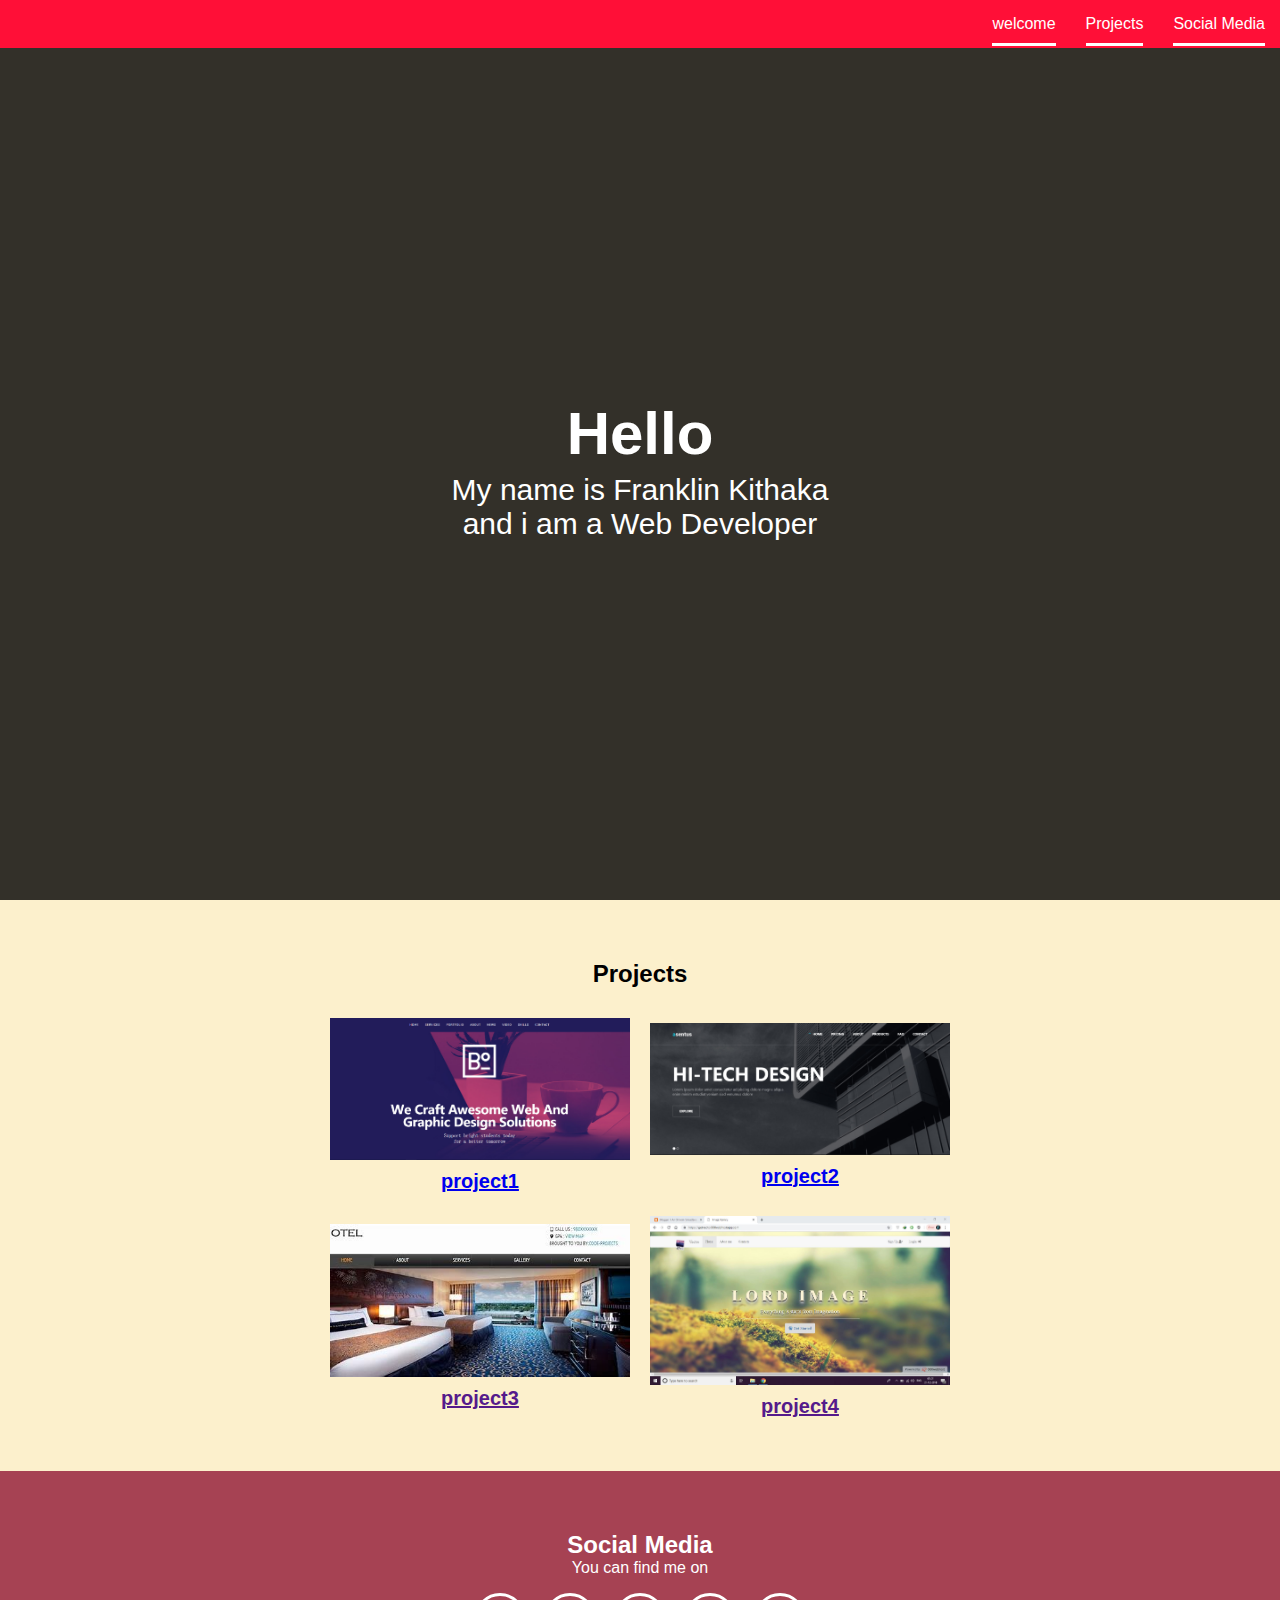
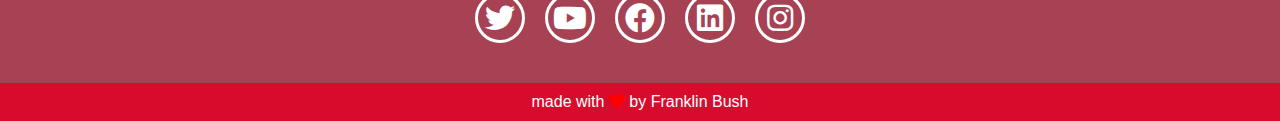
<file: Kithaka.com/index.html>
<html lang="en">
<head>
    <meta charset="UTF-8">
    <meta http-equiv="X-UA-Compatible" content="IE=edge">
    <meta name="viewport" content="width=device-width, initial-scale=1.0">
    <link rel="stylesheet" href="./styles.css" type="text/css">
    <link
      rel="stylesheet"
      href="https://use.fontawesome.com/releases/v5.8.2/css/all.css"/>
    <title>Portfolio Website</title>
</head>
<body>
    <nav>
        <a href="#welcome">welcome</a>
        <a href="#projects">Projects</a>
        <a href="#social">Social Media</a>
    </nav>
    <header id="welcome-section">
        <h1>Hello</h1>
        <p>My name is Franklin Kithaka</p>
        <p>and i am a Web Developer</p>
    </header>
    <section id="projects">
        <h2>Projects</h2>
        <div class="project-container">
            <a href="https://www.bing.com/ck/a?!&&p=0a6c6a372b639100JmltdHM9MTY2MTk2MjEwNSZpZ3VpZD0xYTdhYjllNi0yMTQ3LTRlOTAtYjc1Yy1hNGYxY2Q1MWM2YjYmaW5zaWQ9NTEzOA&ptn=3&hsh=3&fclid=2446e5a8-2947-11ed-99c7-fc528d0fa035&u=a1aHR0cHM6Ly93d3cuZnJlZWNvZGVjYW1wLm9yZy8&ntb=1"><div class="project-tile">
                <img src="./projects/img1.png" alt="">
                <h1>project1</h1>
            </div>
            <a href="https://www.bing.com/ck/a?!&&p=0a6c6a372b639100JmltdHM9MTY2MTk2MjEwNSZpZ3VpZD0xYTdhYjllNi0yMTQ3LTRlOTAtYjc1Yy1hNGYxY2Q1MWM2YjYmaW5zaWQ9NTEzOA&ptn=3&hsh=3&fclid=2446e5a8-2947-11ed-99c7-fc528d0fa035&u=a1aHR0cHM6Ly93d3cuZnJlZWNvZGVjYW1wLm9yZy8&ntb=1"><div class="project-tile">
                <img src="./projects/img2.png" alt="">
                <h1>project2</h1>
            </div></a>
            <a href=""><div class="project-tile">
                <img src="./projects/img3.jpg" alt="">
                <h1>project3</h1>
            </div></a>
            <a href=""><div class="project-tile">
                <img src="./projects/img4.jpg" alt="">
                <h1>project4</h1>
            </div></a>
        </div>
    </section>
    <section id="social">
        <h2>
            Social Media
        </h2>
        <p>You can find me on</p>
        
            <ul>
                <li><a href="https://twitter.com/freecodecamp/"><i class="fab fa-twitter"></i></a></li>
                <li><a href="https://www.youtube.com/freecodecamp"><i class="fab fa-youtube"></i></a></li>
                <li><a href="https://www.facebook.com/freecodecamp/"><i class="fab fa-facebook"></i></a></li>
                <li><a href="https://www.linkedin.com/school/free-code-camp/"><i class="fab fa-linkedin"></i></a></li>
                <li><a href="https://instagram.com/freecodecamp"><i class="fab fa-instagram"></i></a></li>
            </ul>
        
    </section>
    <footer>
        made with <i class="fa fa-heart" aria-hidden="true"></i>
        by Franklin Bush
    </footer>
</body>
</html>
</file>
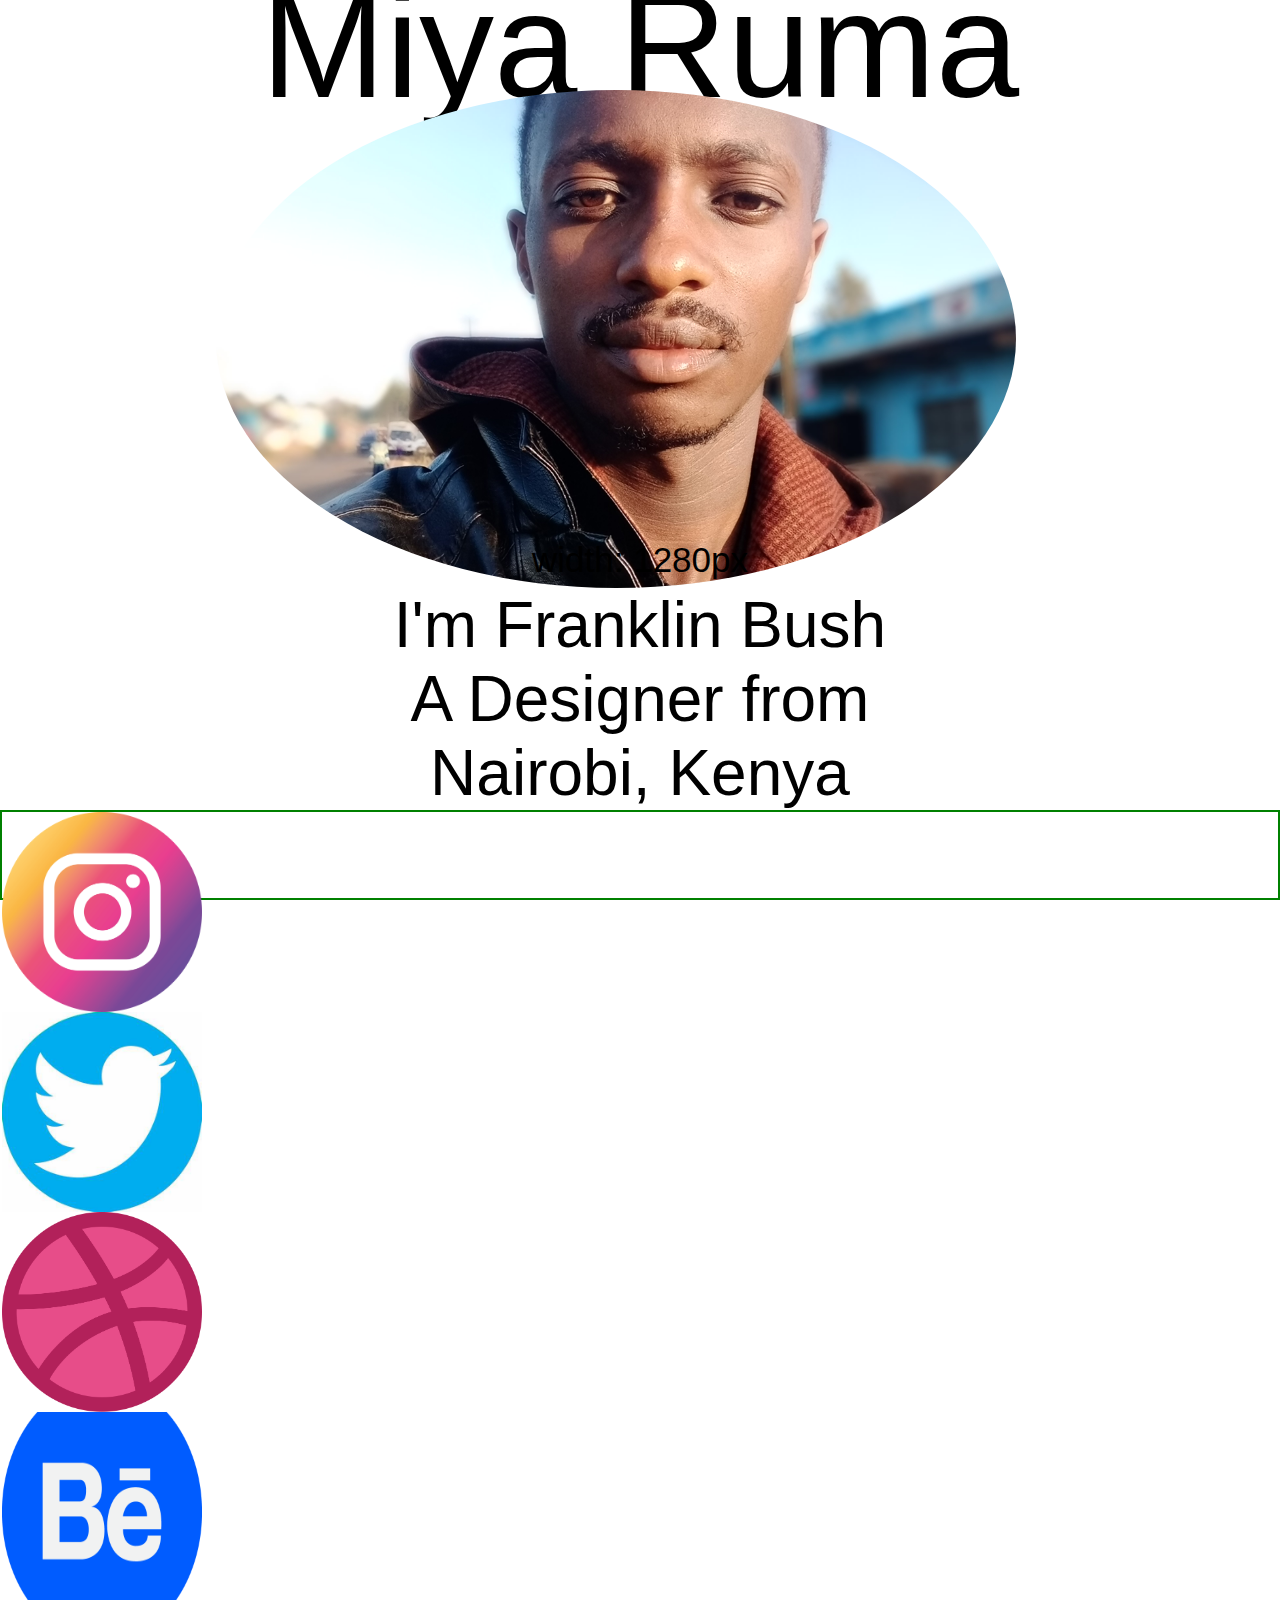
<file: media queries/index.html>
<html lang="en">
<head>
    <meta charset="UTF-8">
    <meta http-equiv="X-UA-Compatible" content="IE=edge">
    <meta name="viewport" content="width=device-width, initial-scale=1.0">
    <link rel="stylesheet" href="style.css">
    <title>Media Query Practice</title>
</head>
<body>
    <div class="container">

        <div class="header">
            <div class="header_logo">Miya Ruma</div>
            <div class="header_menu">
                <div class="header_menu-1">Home</div>
                <div class="header_menu-2">Portfolio</div>
                <div class="header_menu-3">Contacts</div>
            </div>
        </div>
        <div class="main">
            <div class="main_image"></div>
            <div class="main_text">
                <div class="main_text-1">Hello 👋</div>
                <div class="main_text-2">I'm <span>Franklin Bush</span></div>
                <div class="main_text-3">A Designer from </div>
                <div class="main_text-4">Nairobi, Kenya</div>
            </div>
        </div>
        <div class="footer">
            <div class="footer_instagram">
                <img src="./images/Instagram-Logo-2048x1965.png" alt="">
            </div>
            <div class="footer_twitter">
                <img src="./images/OIP.jpg" alt="">
            </div>
            <div class="footer_dribble">
                <img src="./images/Dribbble_logo_perple.png" alt="">
            </div>
            <div class="footer_behance">
                <img src="./images/Behance-Icon.webp" alt="">
            </div>
        </div>

        
    </div>
    <div id="size"></div>
</body>
<script src="main.js"></script>
</html>
</file>
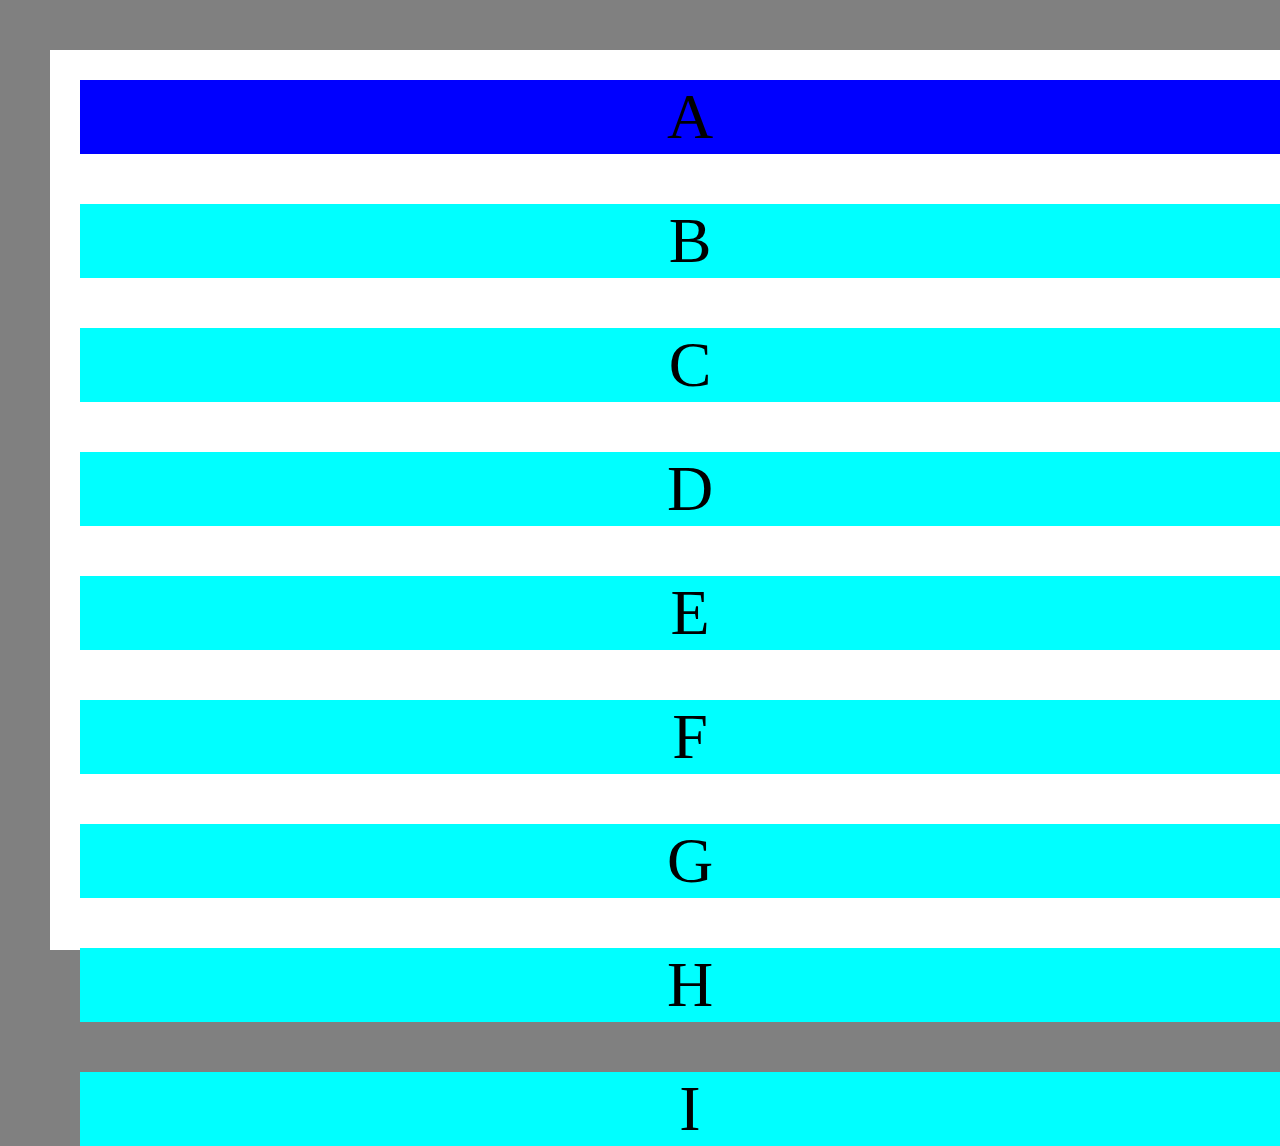
<file: media query2/index.html>
<html lang="en">
<head>
    <meta charset="UTF-8">
    <meta http-equiv="X-UA-Compatible" content="IE=edge">
    <meta name="viewport" content="width=device-width, initial-scale=1.0">
    <link rel="stylesheet" href="style.css">
    <title>medeia query2
    </title>
</head>
<body>
    <div class="container">
        <div class=" box a">A</div>
        <div class="box b">B</div>
        <div class="box c">C</div>
        <div class="box d">D</div>
        <div class="box e">E</div>
        <div class="box f">F</div>
        <div class="box g">G</div>
        <div class=" box h">H</div>
        <div class="box i">I</div>
    </div>
</body>
</html>
</file>
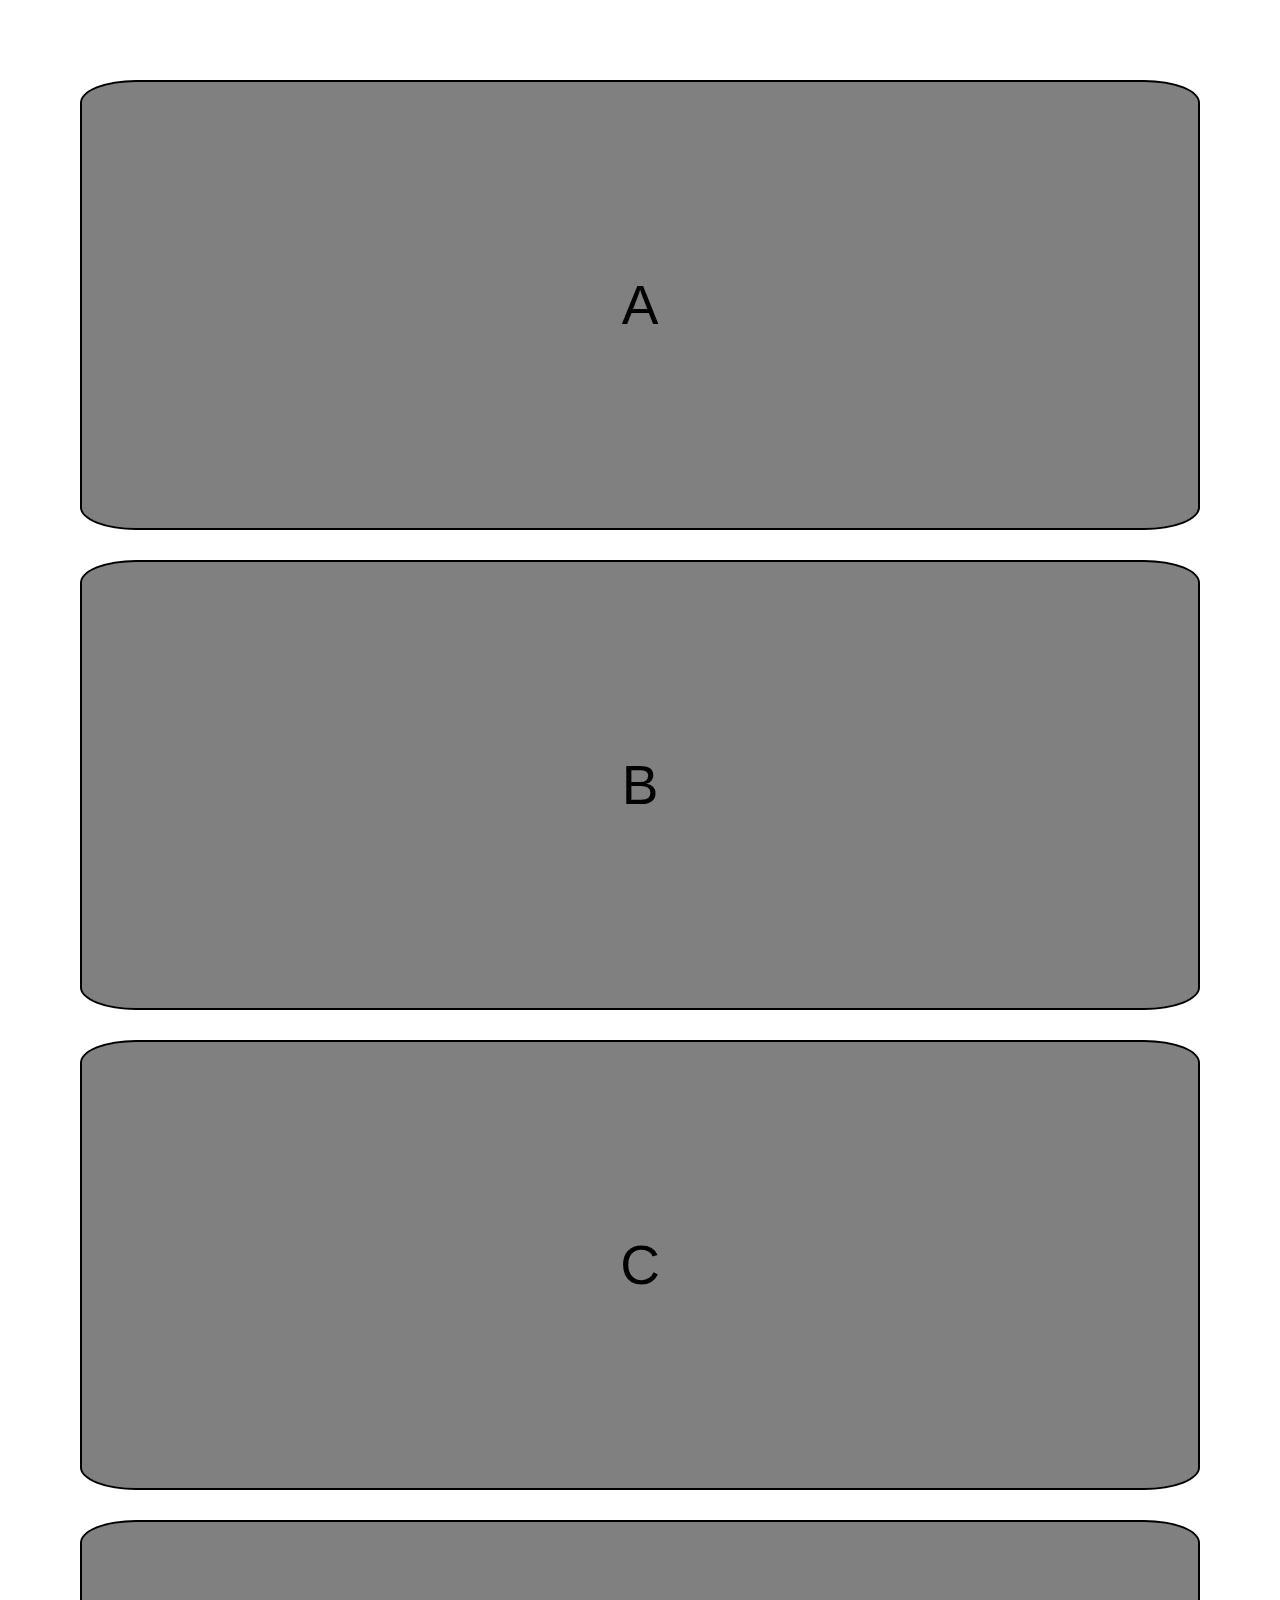
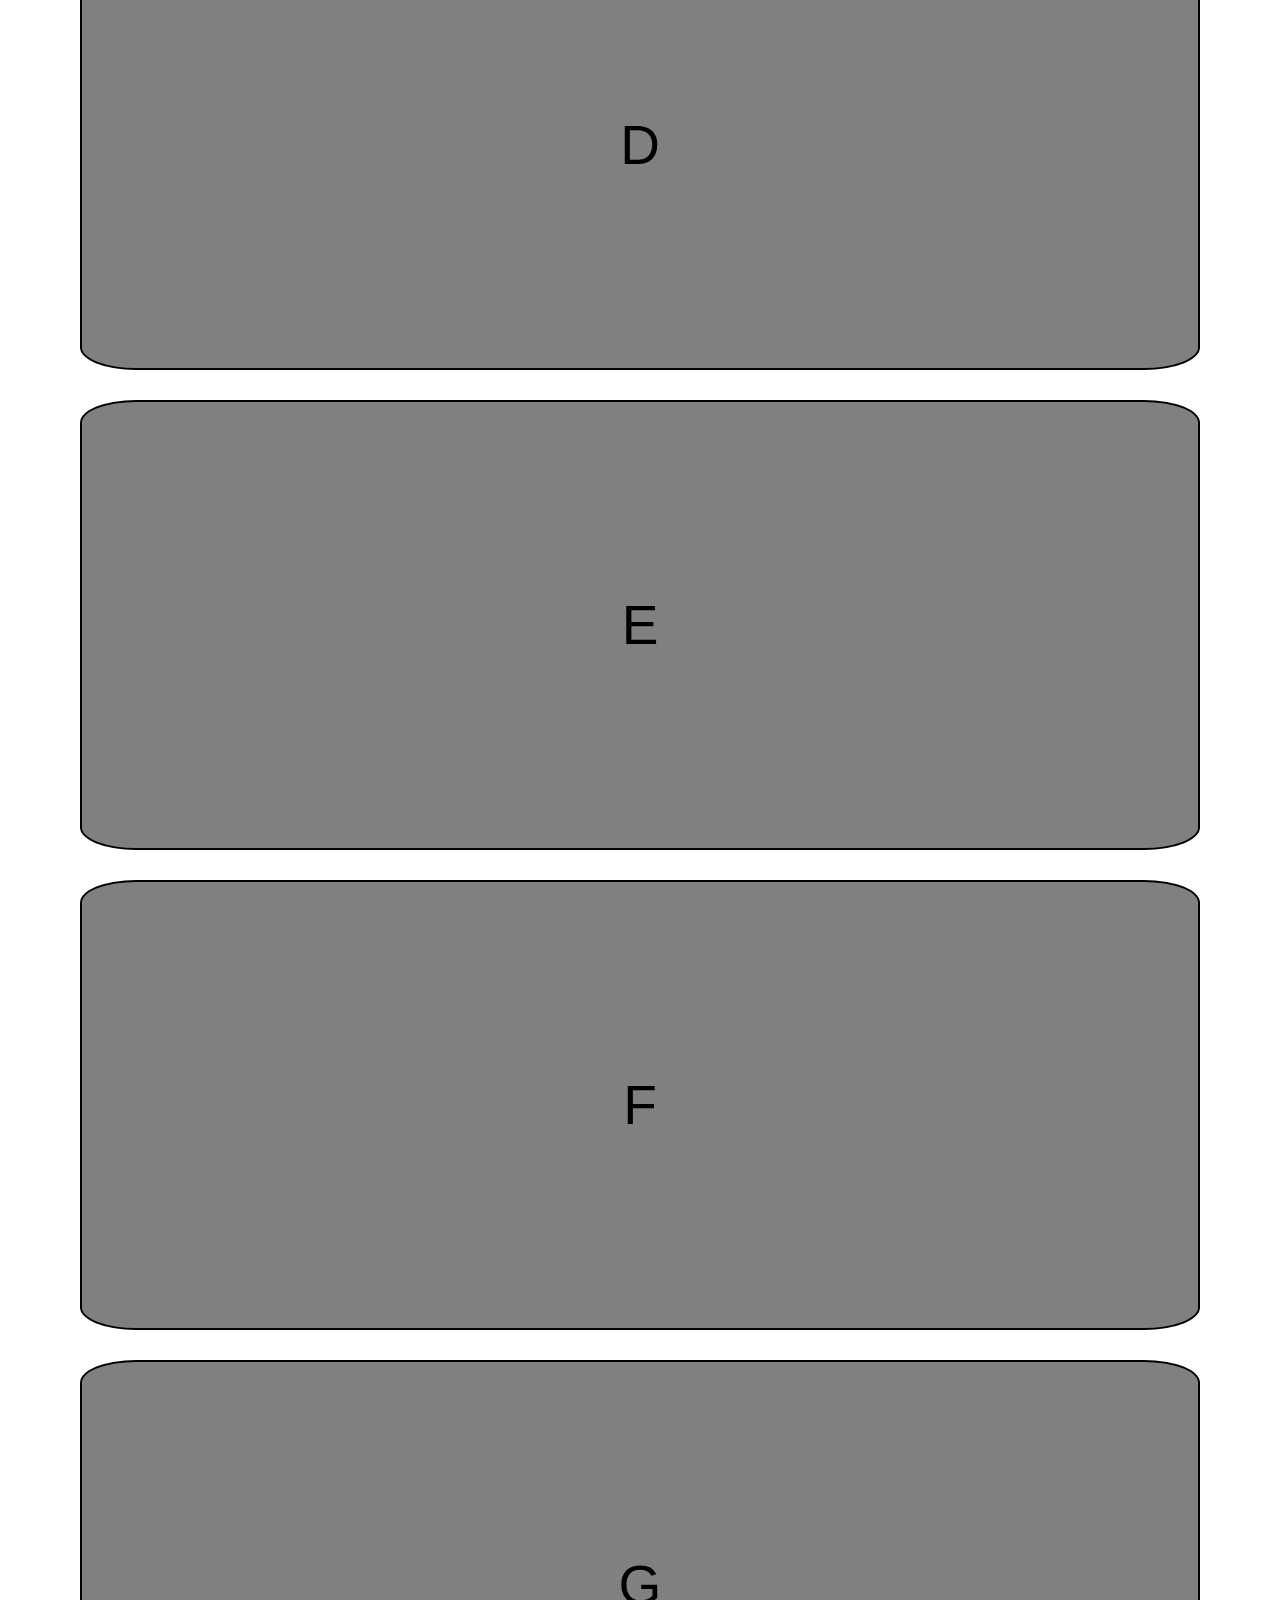
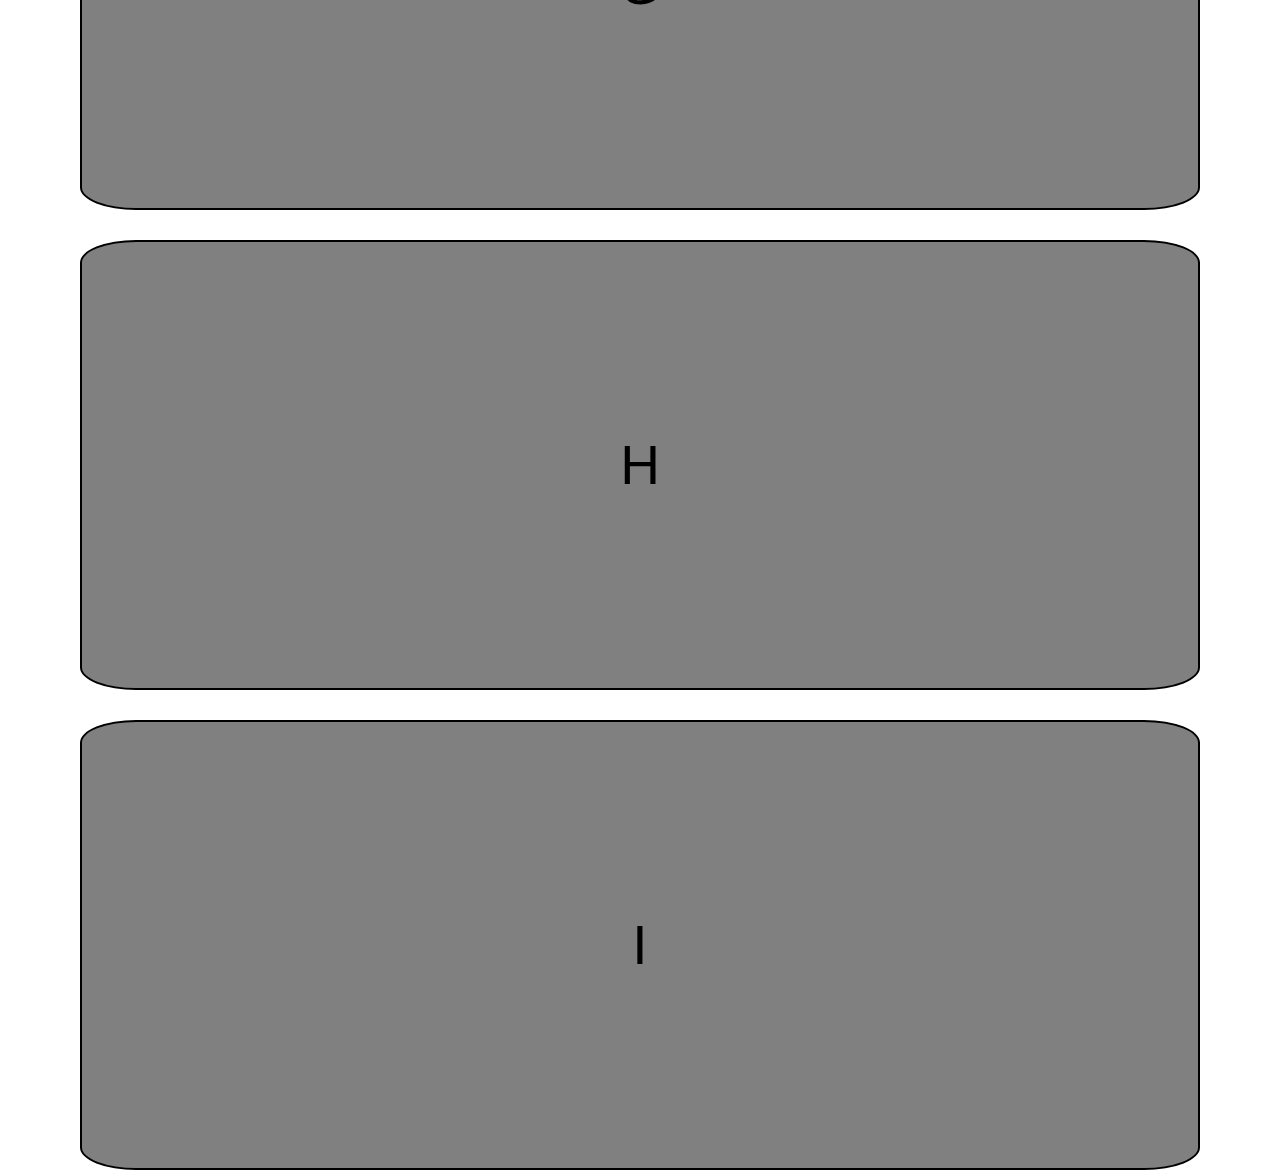
<file: media query3/index.html>
<html lang="en">
<head>
    <meta charset="UTF-8">
    <meta http-equiv="X-UA-Compatible" content="IE=edge">
    <meta name="viewport" content="width=device-width, initial-scale=1.0">
    <link rel="stylesheet" href="style.css">
    <title>media query 3</title>
</head>
<body>
    <div class="container">
        <div class="row row-1">
            <div class="box box-1">A</div>
            <div class="box box-2">B</div>
            <div class="box box-3">C</div>
        </div>
        <div class="row row-2">
            <div class="box box-4">D
            </div>
            <div class="box box-5">E</div>
            <div class="box box-6">F</div>
        </div>
        <div class="row row-3">
            <div class="box box-7">G</div>
            <div class="box box-8">H</div>
            <div class="box box-9">I</div>
        </div>
    </div>
</body>
</html>
</file>
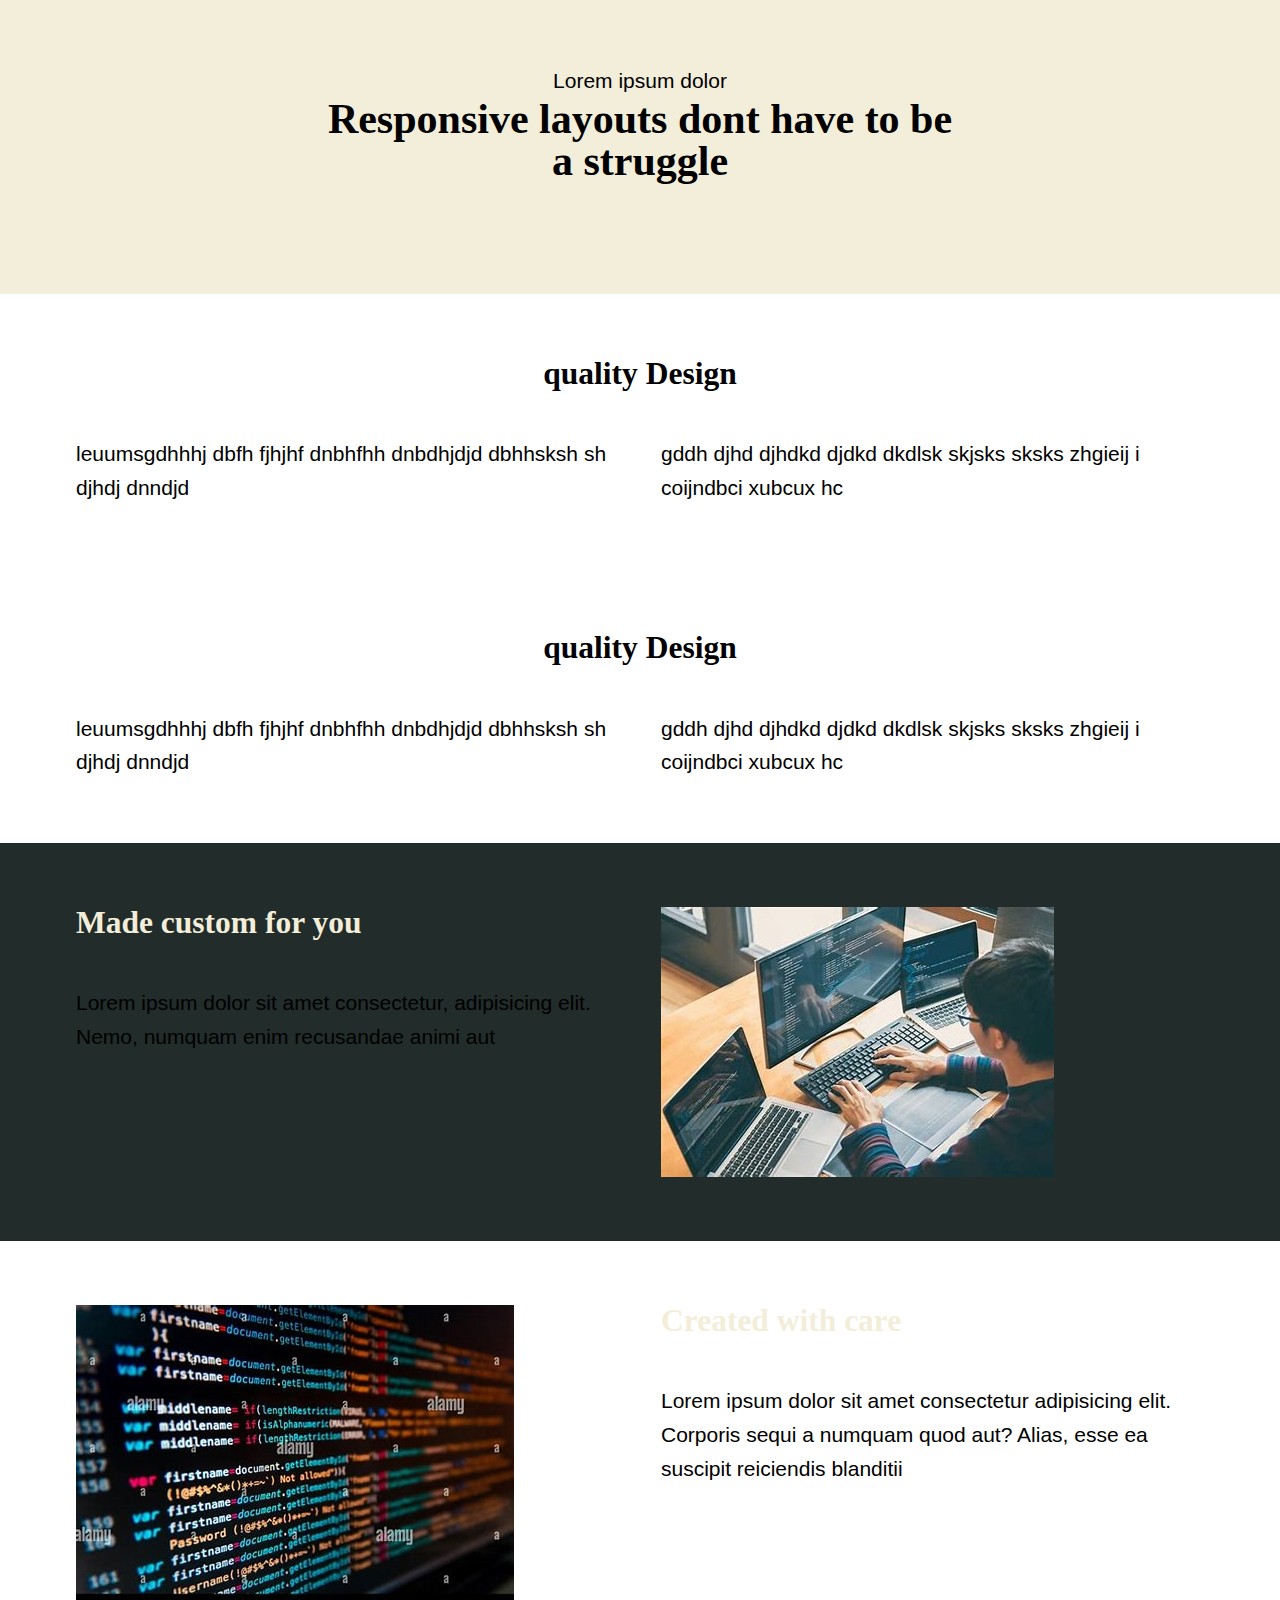
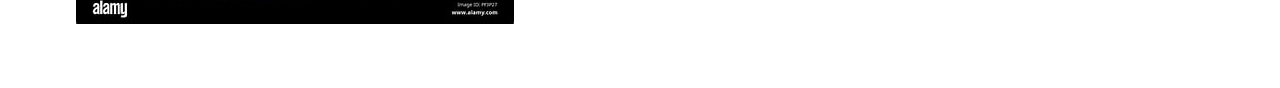
<file: project2/index.html>
<html lang="en">
<head>
    <meta charset="UTF-8">
    <meta http-equiv="X-UA-Compatible" content="IE=edge">
    <meta name="viewport" content="width=device-width, initial-scale=1.0">
    <title>Responsive made easyt</title>
    <link rel="stylesheet" href="styles.css">
</head>
<body>
    <header class="bg-light">
        <div class="container container--narrow">
            <p>Lorem ipsum dolor</p>
            <h1>Responsive layouts dont have to be a struggle</h1>
        </div>
    </header>

    <section class="bg-dark">
        <div class="container">
            <h2 class="text-center">quality Design</h2>
            <div class="split">
                <div>
                    <p>leuumsgdhhhj dbfh fjhjhf dnbhfhh dnbdhjdjd dbhhsksh sh djhdj dnndjd
                    </p>
                </div>
                <div>
                    <p>gddh djhd djhdkd djdkd dkdlsk skjsks sksks zhgieij i coijndbci xubcux hc</p>
                </div>
            </div>
        </div>
    </section>

    <section class="bg-dark">
        <div class="container">
            <h2 class="text-center">quality Design</h2>
            <div class="split">
                <div>
                    <p>leuumsgdhhhj dbfh fjhjhf dnbhfhh dnbdhjdjd dbhhsksh sh djhdj dnndjd
                    </p>
                </div>
                <div>
                    <p>gddh djhd djhdkd djdkd dkdlsk skjsks sksks zhgieij i coijndbci xubcux hc</p>
                </div>
            </div>
        </div>
    </section>

    <section class="bg-accent">
        <div class="container">
            <div class="split">
                <div>
                    <h2>Made custom for you</h2>
                    <p>Lorem ipsum dolor sit amet consectetur, adipisicing elit. Nemo, numquam enim recusandae animi aut</p>
                </div>
                <div>
                    <img src="./img/download.jpg" alt="a man coding">
                </div>
            </div>
        </div>
    </section>

    <section>
        <div class="container">
            <div class="split">
                <div>
                    <img src="./img/th.jpg" alt="coding image">
                </div>
                <div>
                    <h2>Created with care</h2>
                    <p>Lorem ipsum dolor sit amet consectetur adipisicing elit. Corporis sequi a numquam quod aut? Alias, esse ea suscipit reiciendis blanditii</p>
                </div>
            </div>
        </div>
    </section>
</body>
</html>
</file>
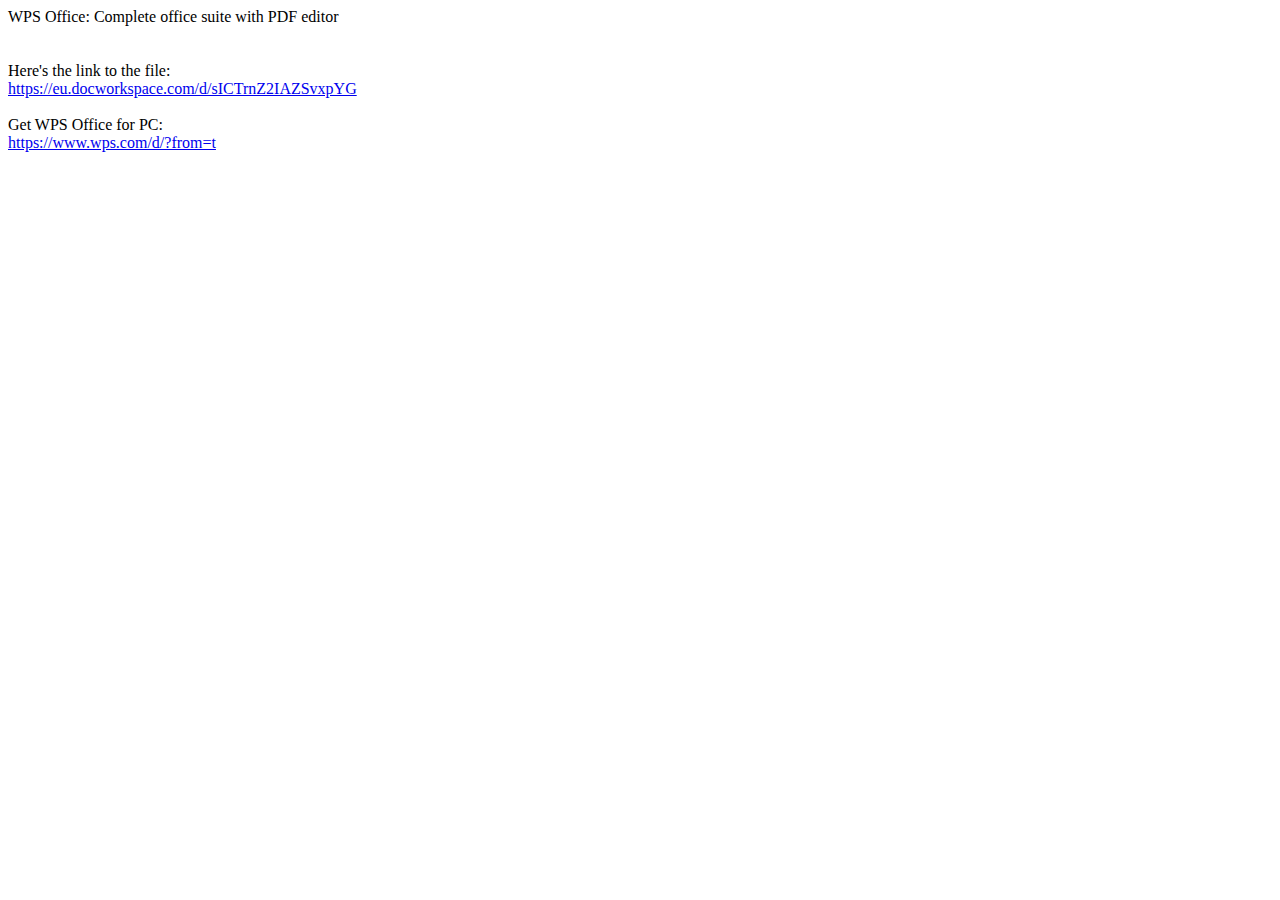
<file: project2/bluetooth_content_share.html>
<html><head><meta http-equiv="Content-Type" content="text/html; charset=UTF-8"/></head><body>WPS Office: Complete office suite with PDF editor<br><br><br>Here's the link to the file:<br><a href="https://eu.docworkspace.com/d/sICTrnZ2IAZSvxpYG">https://eu.docworkspace.com/d/sICTrnZ2IAZSvxpYG</a><br><br>Get WPS Office for PC:<br><a href="https://www.wps.com/d/?from=t">https://www.wps.com/d/?from=t</a></body></html>
</file>
<file: Kithaka.com/styles.css>
*{
    box-sizing: border-box;
}

body{
    background-color: #FCF0CC;
    font-family: lato, sans-serif;
    margin: 0;
}

nav{
background-color: #ff0f37;
display: flex;
flex-direction: row;
justify-content: flex-end;
padding: 15px;
color: #fff;
position: fixed;
z-index: 10;
top: 0;
left: 0;
right: 0;

}

nav a{
    color: white;
    margin-left: 30px;
    text-decoration: none;
    border-radius: 50px;
    -webkit-border-radius: 50px;
    position: relative;
}
nav a:hover{
  -webkit-box-shadow: 5px 5px 3px 3px rgba(0, 0, 0, 0.3);
  box-shadow: 5px 5px 3px 3px rgba(0, 0, 0, 0.3);
  border-bottom: 3px solid white;
}

nav a::after{
    content: '';
    border-bottom: 3px solid #fff;
position: absolute;
top: 0;
left: 0;
height: 100%;
width: 100%;
transform: translateY(10px);
transition: transform 0.3s ease;
}
nav a:hover::after{
    transform: translateY(0);
}
header{
background-image: url(https://th.bing.com/th/id/R.5a8db553185651c66615568122fe11f3?rik=f6RA%2bsfqtGA%2bNg&pid=ImgRaw&r=0);
background-size: cover;
height: 100vh;
background-position: center center;
position: relative;
color: white;
display: flex;
flex-direction: column;
align-items: center;
justify-content: center;
}

header h1{
    font-size: 60px;
margin-bottom: 5px;
}
 header p{
    font-size: 30px;
    margin: 0;
 }

header::after{
    content: '';
    background-color: black;
    position: absolute;
    top: 0;
    left: 0;
    right: 0;
    bottom: 0;
    opacity: 0.8;
}

header *{
    z-index: 1;
    position: relative;
}

footer{
    background-color: #d80b2d;
    color: white;
    padding: 10px;
    text-align: center;
}

footer .fa-heart{
    color: red;
}

section{
text-align: center;
padding: 40px;
}
#social{
    background-color: #A64253;
    color: #fff;
}
 
#social ul{
    display: flex;
    flex-direction: row;
    justify-content: center;
    list-style: none;
    padding: 0;
    margin: 0;
}
#social ul a{ 
    color: white;
    font-size: 30px;
    margin: 0 10px;
    border: 3px solid #fff;
    border-radius: 50px;
    margin: 0 10px;
    height: 50px;
    width: 50px;
    display: inline-flex;
    justify-content: center;
    align-items: center;
    text-decoration: none;
}

#social h2{
margin-bottom: 0;
}
#social p{
    margin-top: 0;
}

.project-container{
    display: flex;
    justify-content: center;
    align-items: center;
    flex-wrap: wrap;
    max-width: 810px;
    margin: 20px auto 0;
}

.project-tile{
    margin: 10px;
    max-width: 300px;
}
.project-tile img{
    max-width: 100%;
}
.project-tile h1{
    font-size: 20px;
    margin-top: 10px;
    font-family: 'Franklin Gothic Medium', 'Arial Narrow', Arial, sans-serif ;
}
@media(max-width: 440px){
section{
    padding: 20px;
}
}
</file>
<file: media queries/style.css>
:root{
    --color-1 : #cdb4db; /*mobile */
    --color-2 : #fff1e6;  /*tablet */
    --color-3: #52b788;  /* laptop */
    --color-4: #bee1e6;  /* desktop */
}

/* mobile: 576px;
tablet: 768px;
laptop: 992px;
desktop: 1200px */


*{
    margin: 0;
    padding: 0px;
    box-sizing: border-box;
}

body{
    font-family: sans-serif;
    font-size: 12px;
}

.container{

    height: 100vh;
}

#size{
    position: absolute;
    top: 60%;
    left: 50%;
    transform: translateX(-50%);
    font-size: 35px;
}

.header{
    height: 10%;
    display: flex;
    flex-direction: row;
    justify-content: space-between;
    align-items: center;

}
 .header_logo{
    display: flex;
    font-size: 4vw;
 }

 .header_menu{
display: flex;
flex-direction: row;
font-size: 2.5vw;
gap: 15px;
 }

 .main{
    height: 80%;
    display: flex;
    flex-direction: row;

 }

 .footer{
    height: 10%;
    border: 2px solid green;
 }

 .main_image{
    background-image: url(./images/IMG20220317071703.jpg);
    width: 50%;
    background-size: cover;
    background-position: left center;
    background-repeat: no-repeat;
    border-radius: 10%; 
    margin-right: 3rem;
 }

 .main_text{
    font-size: 3vw;
    width: 50%;
    display: flex;
    flex-direction: column;
    align-items: center;
    justify-content: center;

 }
 .main_text-1{
    font-size: 10vw;
 }
.main_text-3,
.main_text-4{
    font-size: 5vw;
}
.main_text-2{
    font-size: 5vw;
}
*/
/* footer section */

.footer{
    display: flex;
    flex-direction: row;
    align-items: center;
    justify-content: center;
    justify-content: flex-end;
    gap: 20px;
    margin-right: 10%;
}

.footer img{
    width: 5.3vw;
    height: 5.3vw;

}
 /* maeia query */
 @media (max-width: 2100px) {

    .header{
        justify-content: center;
        margin: 0px;
    }
    .header_logo{
        font-size: 150px;
    }
    .header_menu{
        display: none;
    }
    .main{
        flex-direction: column;
        justify-content: center;
        align-items: center;
    }
    .main_image{
        width: 800px;
        height: 800px;
        border-radius: 100%;
        background-size: 100%;
    }

    .footer{
        justify-content: center;
        margin: 0px;
        gap: 5rem;
    }
    .footer img{
width: 200px;
height: 200px;
    }
    .main_text-1{
        display: none;
    }
 }

.container1{
    background: gray;
    width: 100%;
    height: 100%;
}
</file>
<file: media query2/style.css>
*{
    box-sizing: border-box;
    padding: 0;
    margin: 0;
}

body{
    background-color: gray;
}
.container{
    background: white;
    width: 100%;
    height: 100%;
    display: grid;
    font-size: 5vw;
    grid-template-rows: repeat(3, 1fr);
    grid-template-columns: repeat(3, 1fr);
    margin: 50px;
    gap: 50px;
    grid-template-areas: 
    "header header header"
    "advert content content"
    "footer footer footer";
    padding: 30px;
}
.a{
    background: cyan;
display: flex;
align-items: center;
justify-content: center;
height: 11.11%;
}
.b{
    background: cyan;
    display: flex;
align-items: center;
justify-content: center;
}
.c{
    background: cyan;
    display: flex;
align-items: center;
justify-content: center;
}
.d{
    background: cyan;
    display: flex;
align-items: center;
justify-content: center;
}

.e{
    background: cyan;
    display: flex;
align-items: center;
justify-content: center;
}
.f{
    background: cyan;
    display: flex;
align-items: center;
justify-content: center;
}
.g{
    background: cyan;
    display: flex;
    align-items: center;
    justify-content: center; 
}
.h{
    background: cyan;
    display: flex;
align-items: center;
justify-content: center;
}
.i{
    background: cyan;
    display: flex;
align-items: center;
justify-content: center;
}
/* media queries */
@media (max-width: 2100px) {
    .container{
        display: flex;
        flex-direction: column;
    
    }
    .a{
        display: flex;
        flex-direction: column;
        align-items: center;
        justify-content: center;
        background: blue;
    
    }
}
</file>
<file: media query3/style.css>
*{
    margin: 0px;
    padding: 0px;
    box-sizing: border-box;
}

body{
    font-family: sans-serif;
    font-size: 55px;
}
.container{
    display: flex;
    flex-direction: column;
    height: 100vh;
    gap: 30px;
    margin: 80px;
}
.row{
    display: flex;
    flex-direction: row;
    background: white;
    gap: 30px;
}

.box{
    background: gray;
    height: 50vh;
    border: 2px solid;
    display: grid;
    place-items: center;
    border-radius: 5%;
    width: 33%;

}
@media (max-width: 2400px) {
    .row{
display: flex;
flex-direction: column;
    }
    .box{
        width: 100%;
    }
}
</file>
<file: project2/styles.css>
:root{
--clr-primary-200: #f3eed9;
--Clr-primary-400: #824936;

--clr-neutral-100: #fff;
--clr-neutral-900: #222C2A;

--ff-primary: 'Roboto', sans-serif;
--ff-accent: 'playfair Display',serif;
}


*,
*::before,
*::after{
    box-sizing: border-box;
}

body,
h1,
h2,
h3,
p{
    margin: 0;
    padding: 0;
}
body{
    font-family: var(--ff-primary);
    font-weight: 400px;
    line-height: 1.6;
    font-size: 1.3125rem;
}
h1,
h2,
h3 {
    font-family: var(--ff-accent);
    font-weight: 900px;
    line-height: 1;
    margin-bottom: 3rem;
}
.text-center{
    text-align: center;
    color: black;
}
section{
    padding: 3rem 0;
}
img{
    display: block;
    max-width: 100%;
}

.container{
    margin-inline: auto;
    width: min(90%, 70.5rem);
}
.container--narrow{
    max-width: 40rem;
}
.split{
    display: flex;
    flex-direction: column;
}
@media(min-width: 40em){
    .split{
        flex-direction: row;
    }
}
.split > *{
    flex-basis: 100%;
}
.split > * + *{
    margin-left: 2em;
}
header,
section{
    padding: 4rem 0;
}
.bg-light{
    background-color: var(--clr-primary-200);
    text-align: center;
}
.bg-dark{
    background-color: var(--clr-neutral-100);
}
.bg-accent{
    background-color: var(--clr-neutral-900);
}
h2{
    color: var(--clr-primary-200);
}
</file>
